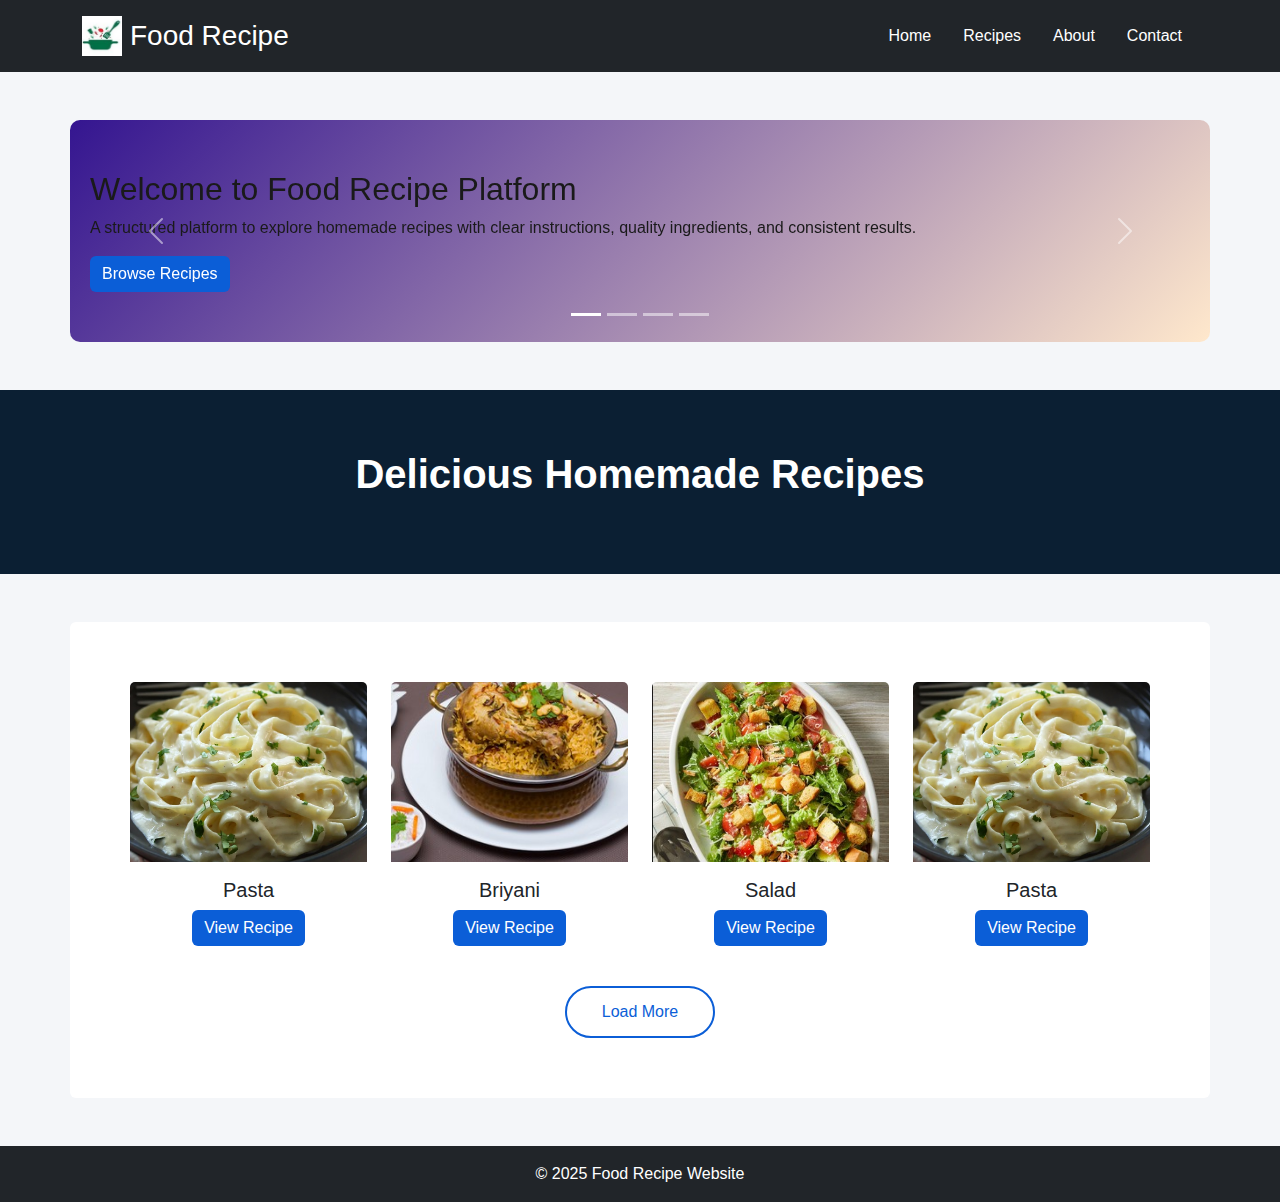
<file: index.html>
<!DOCTYPE html>
<html lang="en">
<head>
    <meta charset="UTF-8">
    <title>Food Recipe</title>

    <!-- Bootstrap CSS -->
    <link href="https://cdn.jsdelivr.net/npm/bootstrap@5.3.3/dist/css/bootstrap.min.css" rel="stylesheet">

    <!-- Custom CSS -->
    <link rel="stylesheet" href="style.css">

    <!-- Bootstrap JS -->
    <script src="https://cdn.jsdelivr.net/npm/bootstrap@5.3.3/dist/js/bootstrap.bundle.min.js"></script>
</head>

<body>

<!-- NAVBAR -->
<nav class="bg-dark p-3">
    <div class="container d-flex align-items-center">
        <div class="d-flex align-items-center">
            <img src="logo.jpg" alt="Logo" class="logo">
            <h3 class="text-white mb-0 ms-2">Food Recipe</h3>
        </div>

        <ul class="d-flex ms-auto list-unstyled mb-0">
            <li class="mx-3"><a href="#" class="nav-link text-white">Home</a></li>
            <li class="mx-3"><a href="recipe.html" class="nav-link text-white">Recipes</a></li>
            <li class="mx-3"><a href="#" class="nav-link text-white">About</a></li>
            <li class="mx-3"><a href="#" class="nav-link text-white">Contact</a></li>
        </ul>
    </div>
</nav>
<div id="recipeCarousel"
     class="carousel slide carousel-bg container my-5"
     data-bs-ride="carousel">

  <!-- Indicators -->
  <div class="carousel-indicators">
    <button data-bs-target="#recipeCarousel" data-bs-slide-to="0" class="active"></button>
    <button data-bs-target="#recipeCarousel" data-bs-slide-to="1"></button>
    <button data-bs-target="#recipeCarousel" data-bs-slide-to="2"></button>
    <button data-bs-target="#recipeCarousel" data-bs-slide-to="3"></button>
  </div>

  <div class="carousel-inner">

    <!-- Slide 1 -->
    <div class="carousel-item active">
      <div class="carousel-card">
        <h2>Welcome to Food Recipe Platform</h2>
        <p>
          A structured platform to explore homemade recipes with
          clear instructions, quality ingredients, and consistent results.
        </p>
        <a href="recipe.html" class="btn btn-primary">Browse Recipes</a>
      </div>
    </div>

    <!-- Slide 2 -->
    <div class="carousel-item">
      <div class="carousel-card">
        <h2>Standardized Recipe Format</h2>
        <p>
          Every recipe follows a clear structure including ingredients,
          preparation steps, and serving guidance.
        </p>
        <p><strong>Focus:</strong> Simplicity • Taste • Health</p>
      </div>
    </div>

    <!-- Slide 3 -->
    <div class="carousel-item">
      <div class="carousel-card">
        <h2>What You Can Explore</h2>
        <ul class="carousel-list">
          <li>Traditional & modern dishes</li>
          <li>Step-by-step cooking instructions</li>
          <li>Easy ingredient lists</li>
          <li>Everyday & special occasion meals</li>
        </ul>
      </div>
    </div>

    <!-- Slide 4 -->
    <div class="carousel-item">
      <div class="carousel-card">
        <h2>Healthy Home Cooking</h2>
        <p>
          Encouraging fresh ingredients and home cooking to
          support better health and enjoyable cooking experiences.
        </p>
        <a href="recipe.html" class="btn btn-primary">Start Cooking</a>
      </div>
    </div>

  </div>

  <!-- Controls -->
  <button class="carousel-control-prev" type="button"
          data-bs-target="#recipeCarousel" data-bs-slide="prev">
    <span class="carousel-control-prev-icon"></span>
  </button>

  <button class="carousel-control-next" type="button"
          data-bs-target="#recipeCarousel" data-bs-slide="next">
    <span class="carousel-control-next-icon"></span>
  </button>

</div>



<!-- INTRO SECTION -->
<section class="intro-section text-center">
    <div class="container">
        <h1 class="fw-bold">Delicious Homemade Recipes</h1>
    
        </p>
    </div>
</section>

<!-- RECIPES -->
<section class="container my-5">
    <div class="row g-4">

        <div class="col-md-3">
            <div class="card recipe-card text-center">
                <img src="pasta.jpg" class="card-img-top">
                <div class="card-body">
                    <h5>Pasta</h5>
                    <a href="pasta.html" class="btn btn-primary">View Recipe</a>
                </div>
            </div>
        </div>

        <div class="col-md-3">
            <div class="card recipe-card text-center">
                <img src="Briyani.jpg" class="card-img-top">
                <div class="card-body">
                    <h5>Briyani</h5>
                    <a href="briyani.html" class="btn btn-primary">View Recipe</a>
                </div>
            </div>
        </div>

        <div class="col-md-3">
            <div class="card recipe-card text-center">
                <img src="salad.jpg" class="card-img-top">
                <div class="card-body">
                    <h5>Salad</h5>
                    <a href="salad.html" class="btn btn-primary">View Recipe</a>
                </div>
            </div>
        </div>
        <div class="col-md-3">
            <div class="card recipe-card text-center">
                <img src="pasta.jpg" class="card-img-top">
                <div class="card-body">
                    <h5>Pasta</h5>
                    <a href="pasta.html" class="btn btn-primary">View Recipe</a>
                </div>
            </div>
        </div>
    <div class="collapse" id="moreRecipes">
          <div class="row g-4 mt-1">
        <div class="col-md-3">
            <div class="card recipe-card text-center">
                <img src="Briyani.jpg" class="card-img-top">
                <div class="card-body">
                    <h5>Briyani</h5>
                    <a href="briyani.html" class="btn btn-primary">View Recipe</a>
                </div>
            </div>
        </div>

        <div class="col-md-3">
            <div class="card recipe-card text-center">
                <img src="salad.jpg" class="card-img-top">
                <div class="card-body">
                    <h5>Salad</h5>
                    <a href="salad.html" class="btn btn-primary">View Recipe</a>
                </div>
            </div>
        </div>
        <div class="col-md-3">
            <div class="card recipe-card text-center">
                <img src="pasta.jpg" class="card-img-top">
                <div class="card-body">
                    <h5>Pasta</h5>
                    <a href="pasta.html" class="btn btn-primary">View Recipe</a>
                </div>
            </div>
        </div>

        <div class="col-md-3">
            <div class="card recipe-card text-center">
                <img src="Briyani.jpg" class="card-img-top">
                <div class="card-body">
                    <h5>Briyani</h5>
                    <a href="briyani.html" class="btn btn-primary">View Recipe</a>
                </div>
            </div>
        </div>
          </div>
    </div>
        
    </div>
    <div class="text-center mt-4">
  <button class="load-more-btn"
          data-bs-toggle="collapse"
          data-bs-target="#moreRecipes">
    Load More
  </button>
</div>

</section>

<!-- FOOTER -->
<footer class="bg-dark text-white text-center p-3">
    © 2025 Food Recipe Website
</footer>

</body>
</html>
</file>
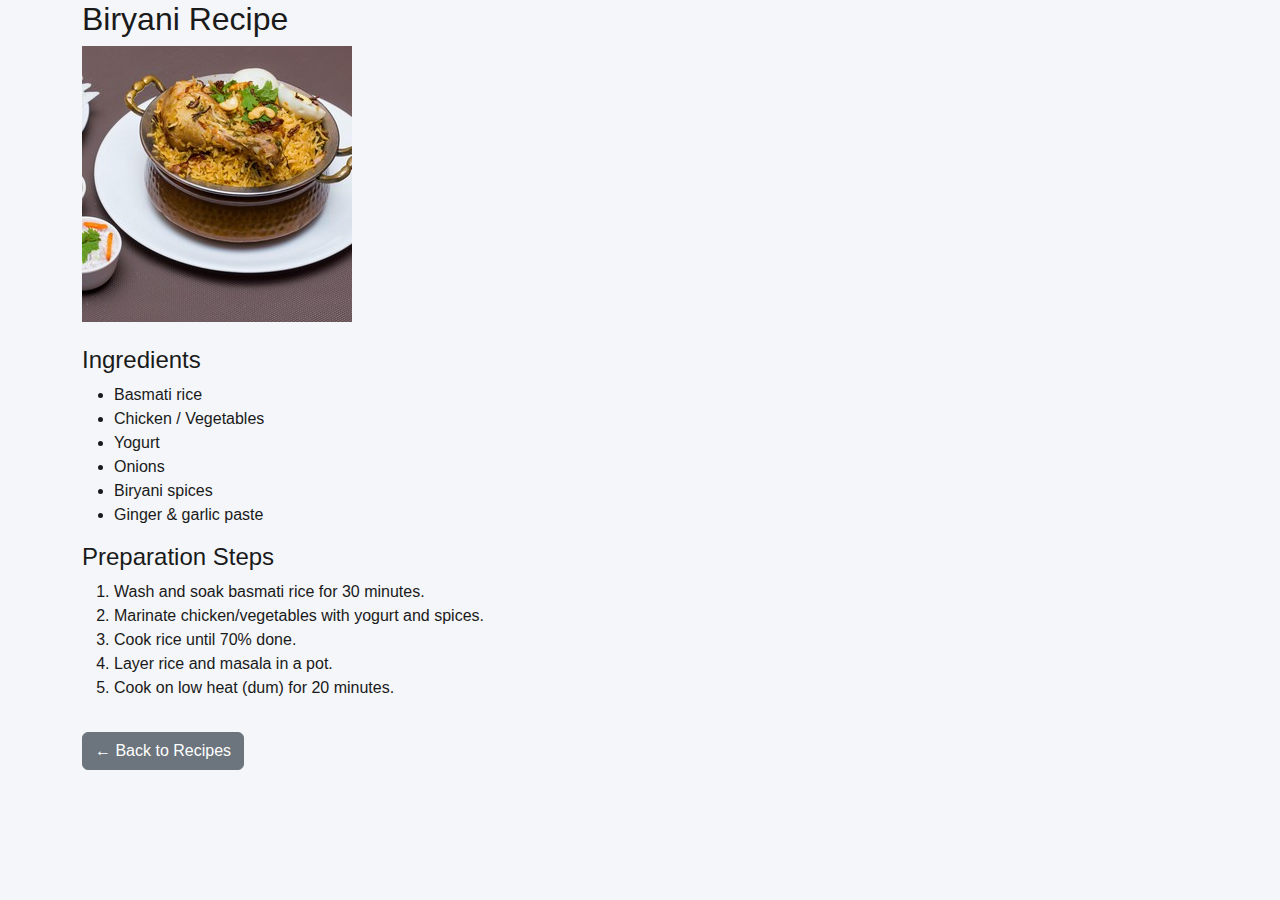
<file: briyani.html>
<!DOCTYPE html>
<html lang="en">
<head>
  <title>Biryani Recipe | Food Insights</title>
  <link href="https://cdn.jsdelivr.net/npm/bootstrap@5.3.3/dist/css/bootstrap.min.css" rel="stylesheet">
  <link rel="stylesheet" href="style.css">
</head>

<body>

<!-- NAVBAR -->

<section class="content-section">
  <div class="container">
    <h2 class="section-title">Biryani Recipe</h2>

    <img src="Briyani.jpg" class="img-fluid mb-4" style="max-width:500px;">

    <h4>Ingredients</h4>
    <ul>
      <li>Basmati rice</li>
      <li>Chicken / Vegetables</li>
      <li>Yogurt</li>
      <li>Onions</li>
      <li>Biryani spices</li>
      <li>Ginger & garlic paste</li>
    </ul>

    <h4>Preparation Steps</h4>
    <ol>
      <li>Wash and soak basmati rice for 30 minutes.</li>
      <li>Marinate chicken/vegetables with yogurt and spices.</li>
      <li>Cook rice until 70% done.</li>
      <li>Layer rice and masala in a pot.</li>
      <li>Cook on low heat (dum) for 20 minutes.</li>
    </ol>

    <a href="recipe.html" class="btn btn-secondary mt-3">← Back to Recipes</a>
  </div>
</section>

</body>
</html>
</file>
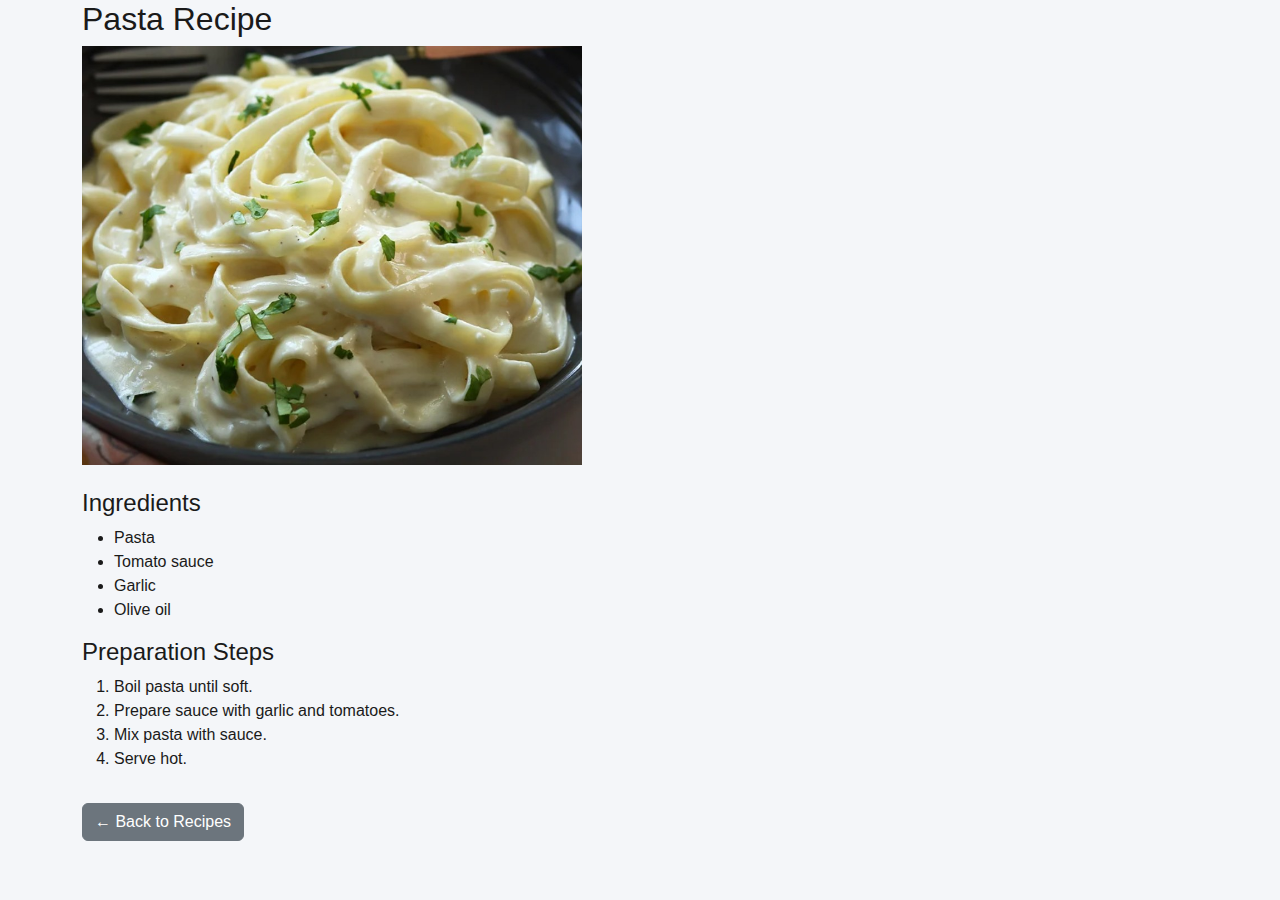
<file: pasta.html>
<!DOCTYPE html>
<html lang="en">
<head>
  <title>Pasta Recipe | Food Insights</title>
  <link href="https://cdn.jsdelivr.net/npm/bootstrap@5.3.3/dist/css/bootstrap.min.css" rel="stylesheet">
  <link rel="stylesheet" href="style.css">
</head>

<body>

<!-- NAVBAR -->

<section class="content-section">
  <div class="container">
    <h2 class="section-title">Pasta Recipe</h2>

    <img src="pasta.jpg" class="img-fluid mb-4" style="max-width:500px;">

    <h4>Ingredients</h4>
    <ul>
      <li>Pasta</li>
      <li>Tomato sauce</li>
      <li>Garlic</li>
      <li>Olive oil</li>
    </ul>

    <h4>Preparation Steps</h4>
    <ol>
      <li>Boil pasta until soft.</li>
      <li>Prepare sauce with garlic and tomatoes.</li>
      <li>Mix pasta with sauce.</li>
      <li>Serve hot.</li>
    </ol>

    <a href="recipe.html" class="btn btn-secondary mt-3">← Back to Recipes</a>
  </div>
</section>

</body>
</html>
</file>
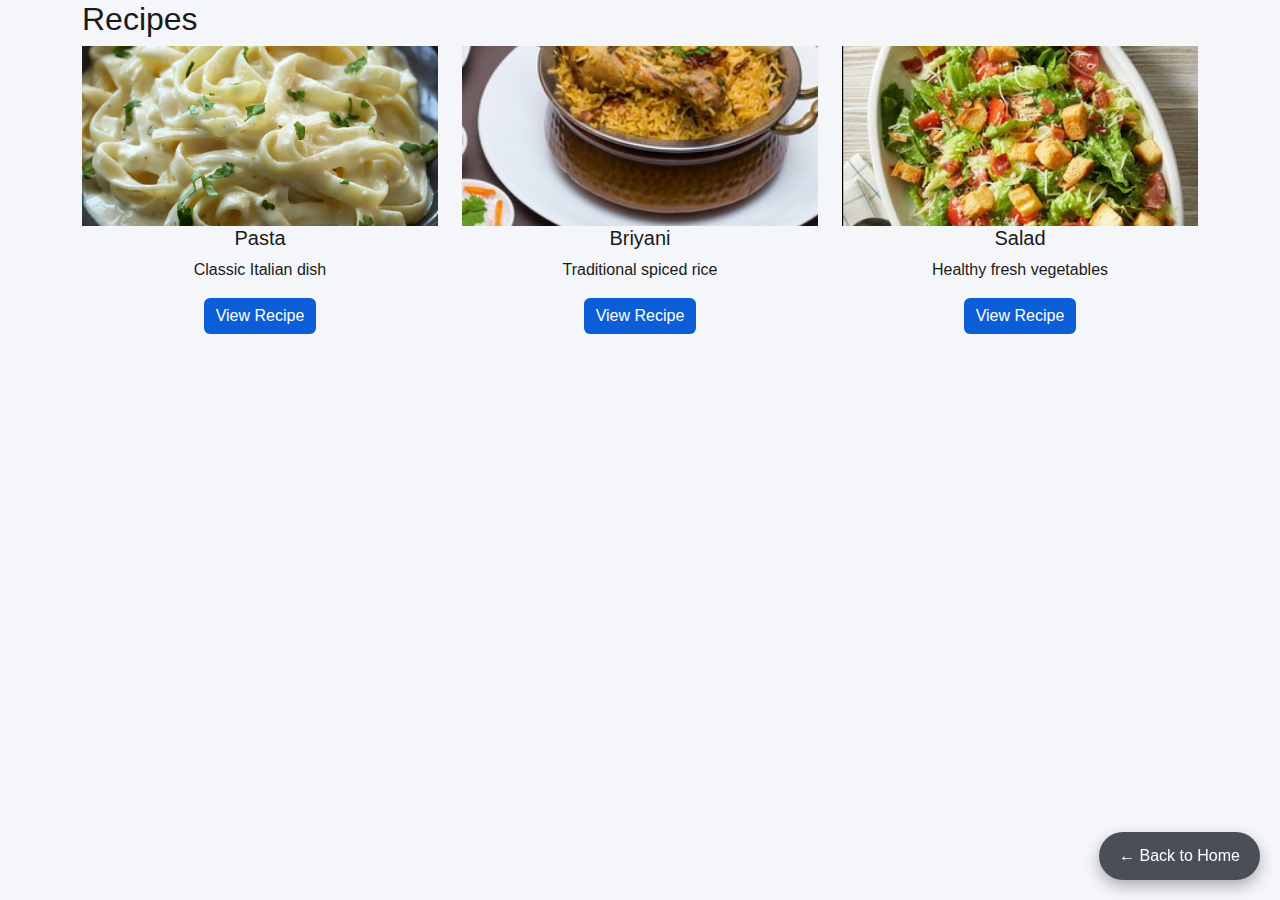
<file: recipe.html>
<!DOCTYPE html>
<html lang="en">
<head>
  <title>Recipes | Food Insights</title>
  <link href="https://cdn.jsdelivr.net/npm/bootstrap@5.3.3/dist/css/bootstrap.min.css" rel="stylesheet">
  <link rel="stylesheet" href="style.css">
</head>

<body>

<!-- NAVBAR (same navbar as index.html) -->

<section class="content-section">
  <div class="container">
    <h2 class="section-title">Recipes</h2>

    <div class="row g-4">

      <!-- Pasta -->
      <div class="col-md-4">
        <div class="recipe-card text-center">
          <img src="pasta.jpg" class="card-img-top">
          <div class="card-body">
            <h5>Pasta</h5>
            <p>Classic Italian dish</p>
            <a href="pasta.html" class="btn btn-primary">View Recipe</a>
          </div>
        </div>
      </div>

      <!-- Biryani -->
      <div class="col-md-4">
        <div class="recipe-card text-center">
          <img src="Briyani.jpg" class="card-img-top">
          <div class="card-body">
            <h5>Briyani</h5>
            <p>Traditional spiced rice</p>
            <a href="briyani.html" class="btn btn-primary">View Recipe</a>
          </div>
        </div>
      </div>

      <!-- Salad -->
      <div class="col-md-4">
        <div class="recipe-card text-center">
          <img src="salad.jpg" class="card-img-top">
          <div class="card-body">
            <h5>Salad</h5>
            <p>Healthy fresh vegetables</p>
            <a href="salad.html" class="btn btn-primary">View Recipe</a>
          </div>
        </div>
      </div>

    </div>
  </div>
      <a href="index.html" class="bottom-btn">← Back to Home</a>

</section>
</body>
</html>
</file>
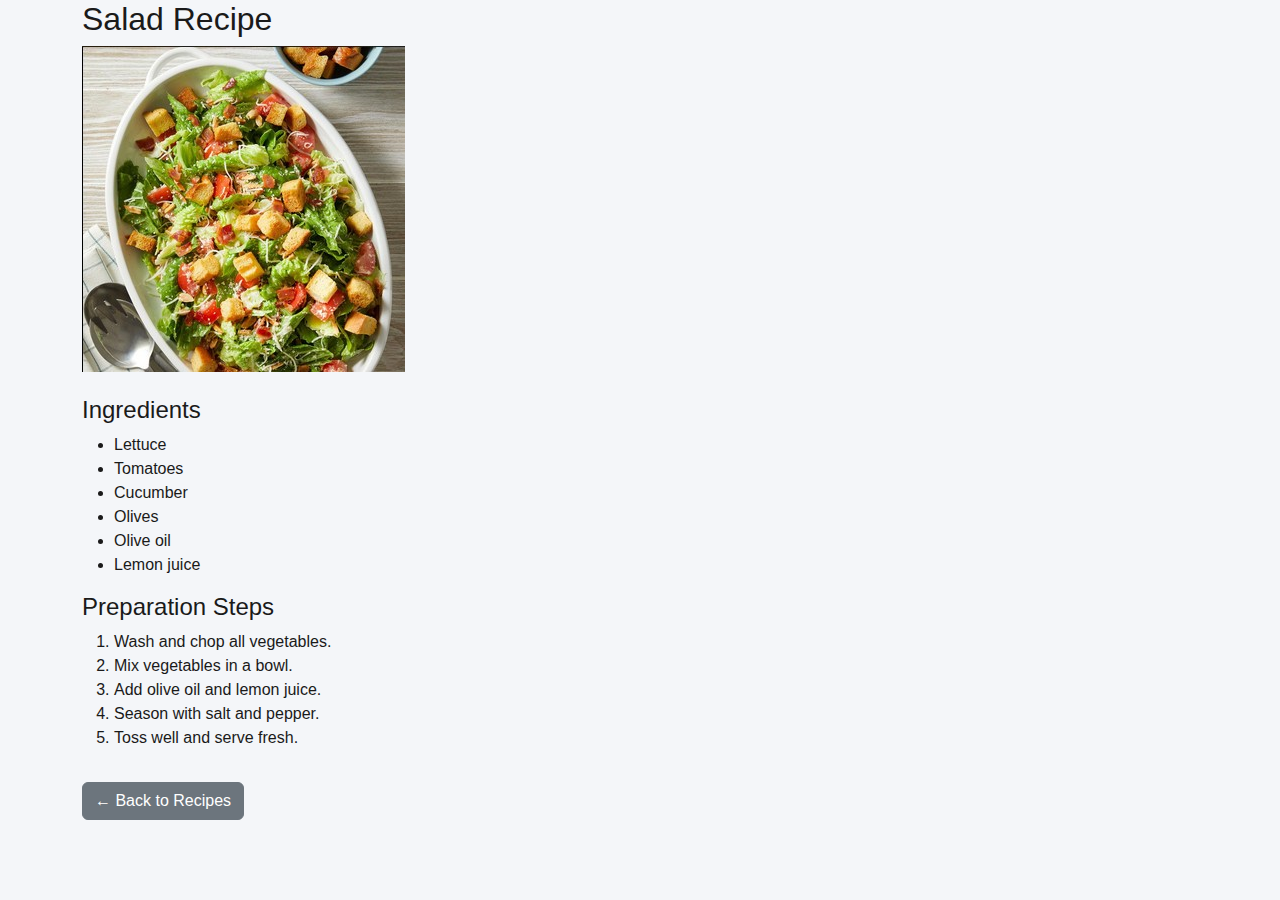
<file: salad.html>
<!DOCTYPE html>
<html lang="en">
<head>
  <title>Salad Recipe | Food Insights</title>
  <link href="https://cdn.jsdelivr.net/npm/bootstrap@5.3.3/dist/css/bootstrap.min.css" rel="stylesheet">
  <link rel="stylesheet" href="style.css">
</head>

<body>

<!-- NAVBAR -->

<section class="content-section">
  <div class="container">
    <h2 class="section-title">Salad Recipe</h2>

    <img src="salad.jpg" class="img-fluid mb-4" style="max-width:500px;">

    <h4>Ingredients</h4>
    <ul>
      <li>Lettuce</li>
      <li>Tomatoes</li>
      <li>Cucumber</li>
      <li>Olives</li>
      <li>Olive oil</li>
      <li>Lemon juice</li>
    </ul>

    <h4>Preparation Steps</h4>
    <ol>
      <li>Wash and chop all vegetables.</li>
      <li>Mix vegetables in a bowl.</li>
      <li>Add olive oil and lemon juice.</li>
      <li>Season with salt and pepper.</li>
      <li>Toss well and serve fresh.</li>
    </ol>

    <a href="recipe.html" class="btn btn-secondary mt-3">← Back to Recipes</a>
  </div>
</section>

</body>
</html>
</file>
<file: style.css>
body {
  font-family: "Segoe UI", Arial, sans-serif;
  background-color: #f4f6f9;  
  color: #1a1a1a;
}


.logo {
    width: 40px;
    height: 40px;
}

.nav-link {
    font-size: 16px;
    position: relative;
}

.nav-link::after {
    content: "";
    position: absolute;
    width: 0;
    height: 2px;
    background: #ffc107;
    left: 0;
    bottom: 0;
    transition: 0.3s;
}

.nav-link:hover::after {
    width: 100%;
}

.carousel-img {
    width: 80%;
    height: 500px;
    object-fit: cover;
    margin: auto;
    border-radius: 15px;
}
.carousel-bg {
  background: linear-gradient(135deg, #341590, #ffe8cc);
  border-radius: 10px;
  padding: 50px 20px;
}

.carousel-caption {
    background: rgba(0,0,0,0.6);
    padding: 10px;
    border-radius: 10px;
}

.intro-section {
  background-color: #0b1f33;   /* corporate dark blue */    padding: 60px 0;
  color: #ffffff;}


.recipe-card {
    border: none;
    transition: transform 0.3s, box-shadow 0.3s;
}

.recipe-card:hover {
    transform: translateY(-8px);
    box-shadow: 0 12px 25px rgba(0,0,0,0.15);
}

.recipe-card img {
    height: 180px;
    object-fit: cover;
}


.btn-primary {
    background-color: #0b5ed7;
    border: none;
}
section.container {
  background-color: #ffffff;
  padding: 60px;
  border-radius: 6px;
}
.bottom-btn {
  position: fixed;
  bottom: 20px;     
  right: 20px;      
  padding: 12px 20px;
  background-color: #494e57;
  color: white;
  border: none;
  border-radius: 50px;
  cursor: pointer;
  box-shadow: 0 6px 15px rgba(0,0,0,0.3);
  text-decoration: none;
}

.bottom-btn:hover {
  background-color: #393b3d;
}
.load-more-btn {
  padding: 12px 35px;
  border-radius: 50px;
  border: 2px solid #0b5ed7;
  background: transparent;
  color: #0b5ed7;
  font-weight: 500;
  transition: all 0.3s ease;
}

.load-more-btn:hover {
  background-color: #0b5ed7;
  color: #fff;
}
</file>
